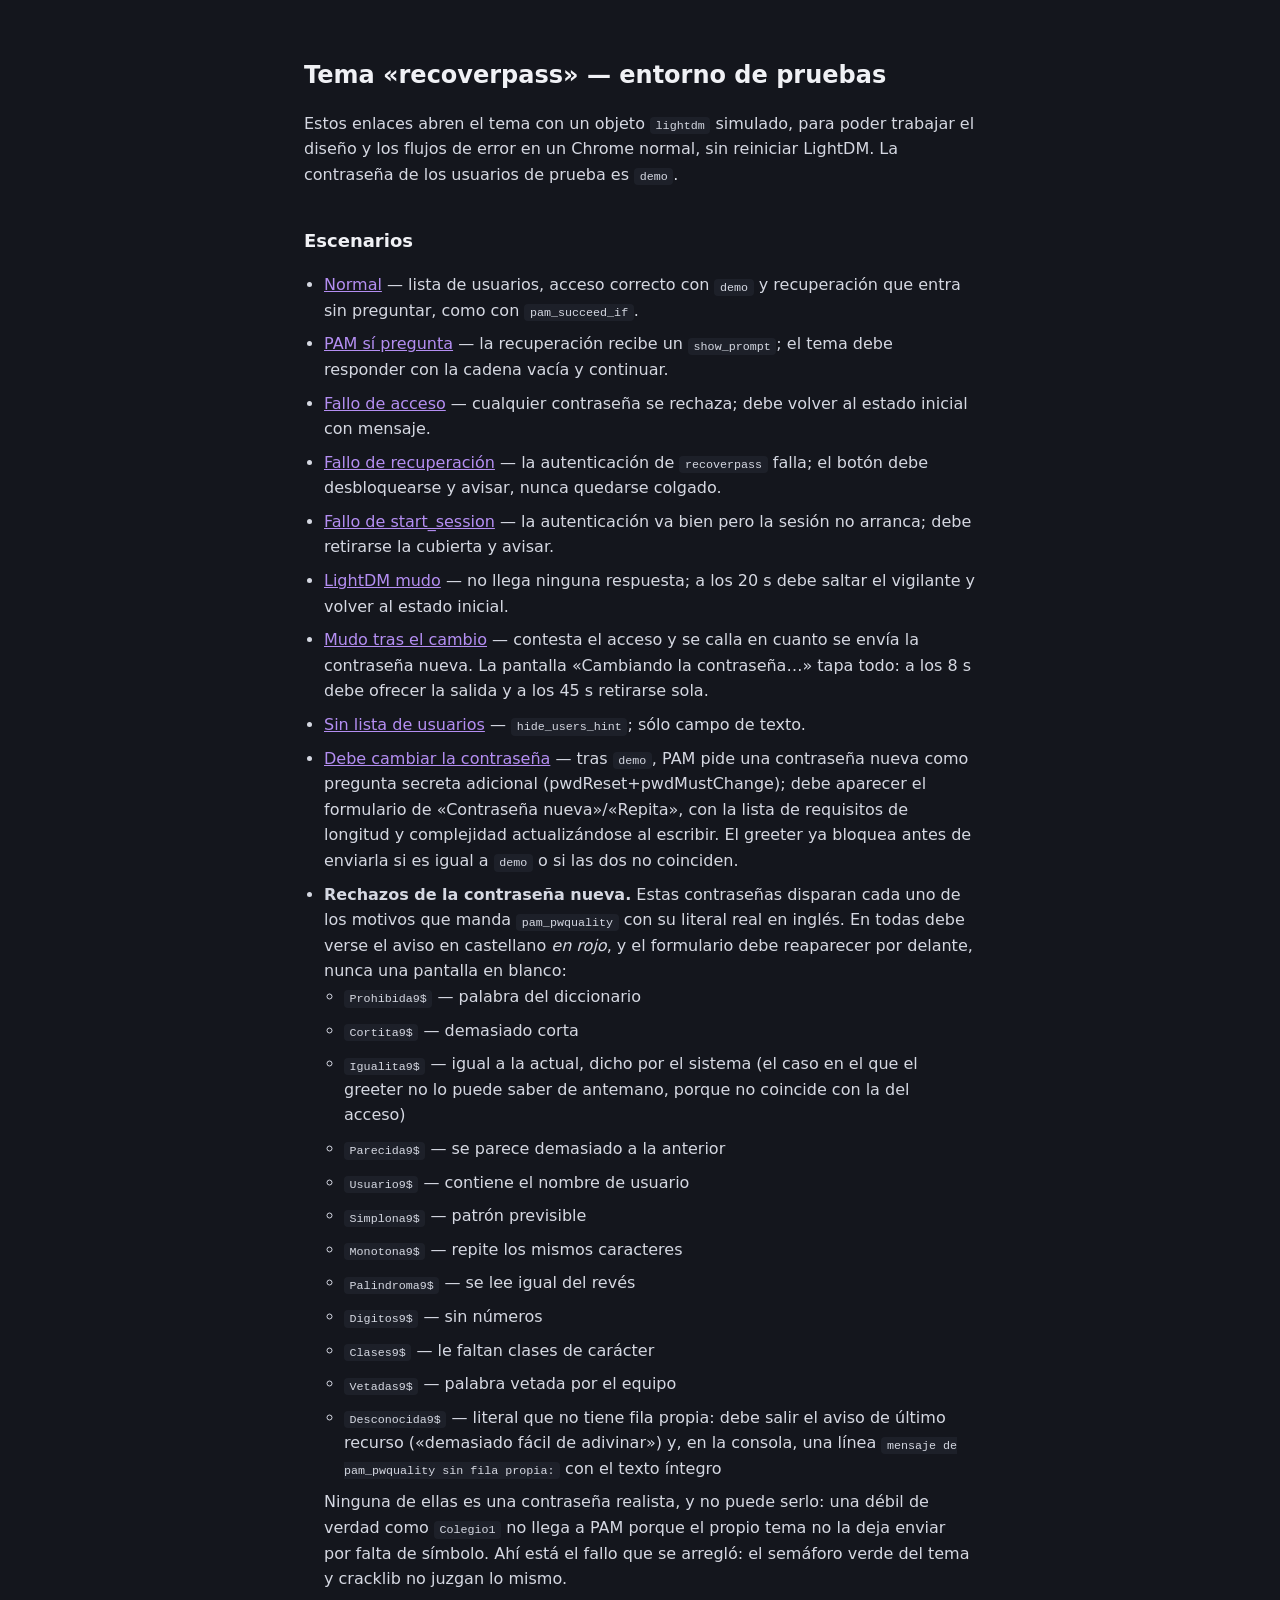
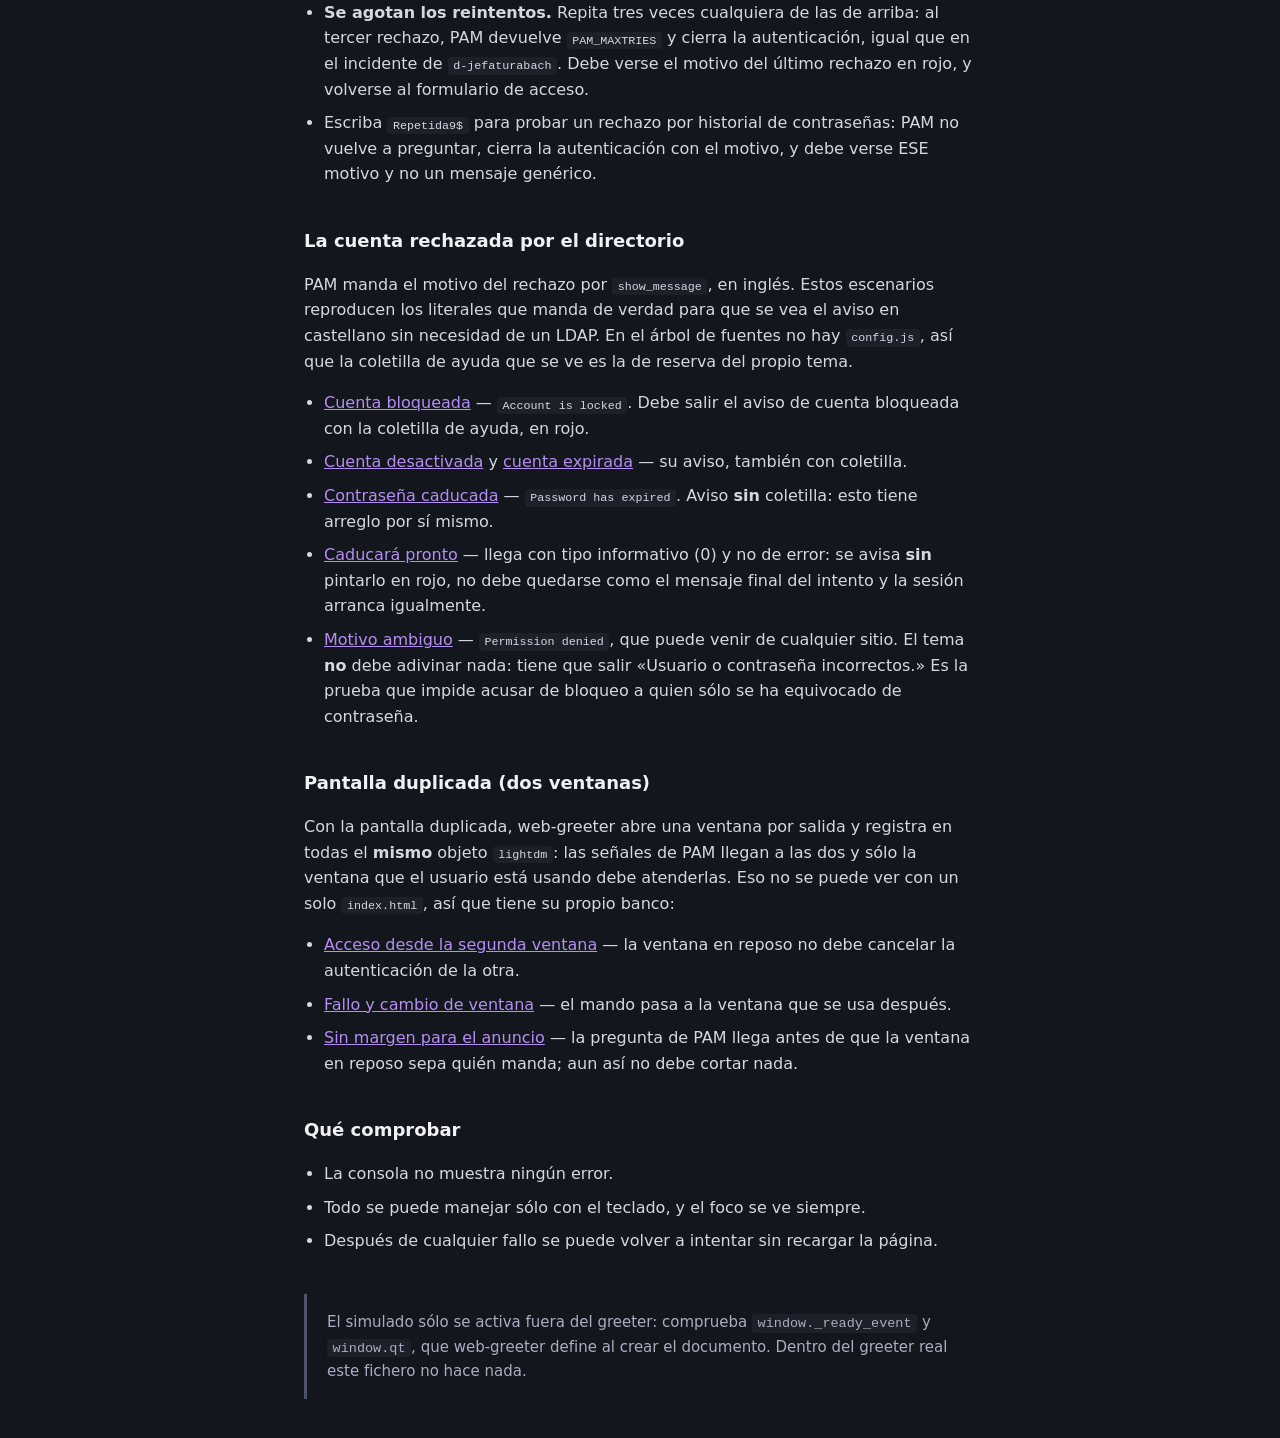
<file: recoverpass-greeter/theme/mock/index.html>
<!DOCTYPE html>
<html lang="es">
  <head>
    <meta charset="UTF-8" />
    <meta name="viewport" content="width=device-width, initial-scale=1" />
    <title>Tema recoverpass — entorno de pruebas</title>
    <style>
      body {
        margin: 0;
        padding: 2.5rem 1.5rem;
        background: #14161d;
        color: #f0f1f5;
        font-family: "Open Sans", "DejaVu Sans", sans-serif;
        line-height: 1.6;
      }
      main {
        max-width: 42rem;
        margin: 0 auto;
      }
      h1 {
        font-size: 1.5rem;
        font-weight: 600;
      }
      h2 {
        margin-top: 2.5rem;
        font-size: 1.125rem;
        font-weight: 600;
      }
      p,
      li {
        color: #d5d8e2;
      }
      code {
        padding: 0.1rem 0.35rem;
        background: #1d2029;
        border-radius: 4px;
        font-size: 0.9em;
      }
      ul {
        padding-left: 1.25rem;
      }
      li {
        margin-bottom: 0.5rem;
      }
      a {
        color: #b48ef2;
      }
      a:focus-visible {
        outline: 2px solid #b48ef2;
        outline-offset: 2px;
      }
      .nota {
        margin-top: 2.5rem;
        padding: 1rem 1.25rem;
        border-left: 3px solid #4d5468;
        color: #a9aec0;
        font-size: 0.9375rem;
      }
    </style>
  </head>
  <body>
    <main>
      <h1>Tema «recoverpass» — entorno de pruebas</h1>

      <p>
        Estos enlaces abren el tema con un objeto <code>lightdm</code> simulado,
        para poder trabajar el diseño y los flujos de error en un Chrome normal,
        sin reiniciar LightDM. La contraseña de los usuarios de prueba es
        <code>demo</code>.
      </p>

      <h2>Escenarios</h2>
      <ul>
        <li>
          <a href="../index.html">Normal</a> — lista de usuarios, acceso
          correcto con <code>demo</code> y recuperación que entra sin preguntar,
          como con <code>pam_succeed_if</code>.
        </li>
        <li>
          <a href="../index.html?prompt=1">PAM sí pregunta</a> — la recuperación
          recibe un <code>show_prompt</code>; el tema debe responder con la
          cadena vacía y continuar.
        </li>
        <li>
          <a href="../index.html?fallo=acceso">Fallo de acceso</a> — cualquier
          contraseña se rechaza; debe volver al estado inicial con mensaje.
        </li>
        <li>
          <a href="../index.html?fallo=recuperacion">Fallo de recuperación</a> —
          la autenticación de <code>recoverpass</code> falla; el botón debe
          desbloquearse y avisar, nunca quedarse colgado.
        </li>
        <li>
          <a href="../index.html?fallo=sesion">Fallo de start_session</a> — la
          autenticación va bien pero la sesión no arranca; debe retirarse la
          cubierta y avisar.
        </li>
        <li>
          <a href="../index.html?silencio=1">LightDM mudo</a> — no llega
          ninguna respuesta; a los 20 s debe saltar el vigilante y volver al
          estado inicial.
        </li>
        <li>
          <a href="../index.html?debecambiar=1&amp;silencio=cambio">Mudo tras el
          cambio</a> — contesta el acceso y se calla en cuanto se envía la
          contraseña nueva. La pantalla «Cambiando la contraseña…» tapa todo:
          a los 8 s debe ofrecer la salida y a los 45 s retirarse sola.
        </li>
        <li>
          <a href="../index.html?usuarios=0">Sin lista de usuarios</a> —
          <code>hide_users_hint</code>; sólo campo de texto.
        </li>
        <li>
          <a href="../index.html?debecambiar=1">Debe cambiar la contraseña</a>
          — tras <code>demo</code>, PAM pide una contraseña nueva como
          pregunta secreta adicional (pwdReset+pwdMustChange); debe aparecer
          el formulario de «Contraseña nueva»/«Repita», con la lista de
          requisitos de longitud y complejidad actualizándose al escribir.
          El greeter ya bloquea antes de enviarla si es igual a
          <code>demo</code> o si las dos no coinciden.
        </li>
        <li>
          <strong>Rechazos de la contraseña nueva.</strong> Estas contraseñas
          disparan cada uno de los motivos que manda <code>pam_pwquality</code>
          con su literal real en inglés. En todas debe verse el aviso en
          castellano <em>en rojo</em>, y el formulario debe reaparecer por
          delante, nunca una pantalla en blanco:
          <ul>
            <li><code>Prohibida9$</code> — palabra del diccionario</li>
            <li><code>Cortita9$</code> — demasiado corta</li>
            <li><code>Igualita9$</code> — igual a la actual, dicho por el
              sistema (el caso en el que el greeter no lo puede saber de
              antemano, porque no coincide con la del acceso)</li>
            <li><code>Parecida9$</code> — se parece demasiado a la anterior</li>
            <li><code>Usuario9$</code> — contiene el nombre de usuario</li>
            <li><code>Simplona9$</code> — patrón previsible</li>
            <li><code>Monotona9$</code> — repite los mismos caracteres</li>
            <li><code>Palindroma9$</code> — se lee igual del revés</li>
            <li><code>Digitos9$</code> — sin números</li>
            <li><code>Clases9$</code> — le faltan clases de carácter</li>
            <li><code>Vetadas9$</code> — palabra vetada por el equipo</li>
            <li><code>Desconocida9$</code> — literal que no tiene fila propia:
              debe salir el aviso de último recurso («demasiado fácil de
              adivinar») y, en la consola, una línea
              <code>mensaje de pam_pwquality sin fila propia:</code> con el
              texto íntegro</li>
          </ul>
          Ninguna de ellas es una contraseña realista, y no puede serlo: una
          débil de verdad como <code>Colegio1</code> no llega a PAM porque el
          propio tema no la deja enviar por falta de símbolo. Ahí está el fallo
          que se arregló: el semáforo verde del tema y cracklib no juzgan lo
          mismo.
        </li>
        <li>
          <strong>Se agotan los reintentos.</strong> Repita tres veces
          cualquiera de las de arriba: al tercer rechazo, PAM devuelve
          <code>PAM_MAXTRIES</code> y cierra la autenticación, igual que en el
          incidente de <code>d-jefaturabach</code>. Debe verse el motivo del
          último rechazo en rojo, y volverse al formulario de acceso.
        </li>
        <li>
          Escriba <code>Repetida9$</code> para probar un rechazo por historial
          de contraseñas: PAM no vuelve a preguntar, cierra la autenticación
          con el motivo, y debe verse ESE motivo y no un mensaje genérico.
        </li>
      </ul>

      <h2>La cuenta rechazada por el directorio</h2>

      <p>
        PAM manda el motivo del rechazo por <code>show_message</code>, en
        inglés. Estos escenarios reproducen los literales que manda de verdad
        para que se vea el aviso en castellano sin necesidad de un LDAP. En el
        árbol de fuentes no hay <code>config.js</code>, así que la coletilla de
        ayuda que se ve es la de reserva del propio tema.
      </p>

      <ul>
        <li>
          <a href="../index.html?rechazo=bloqueada">Cuenta bloqueada</a> —
          <code>Account is locked</code>. Debe salir el aviso de cuenta
          bloqueada con la coletilla de ayuda, en rojo.
        </li>
        <li>
          <a href="../index.html?rechazo=desactivada">Cuenta desactivada</a> y
          <a href="../index.html?rechazo=expirada">cuenta expirada</a> — su
          aviso, también con coletilla.
        </li>
        <li>
          <a href="../index.html?rechazo=caducada">Contraseña caducada</a> —
          <code>Password has expired</code>. Aviso <strong>sin</strong>
          coletilla: esto tiene arreglo por sí mismo.
        </li>
        <li>
          <a href="../index.html?rechazo=avisocaducidad">Caducará pronto</a> —
          llega con tipo informativo (0) y no de error: se avisa
          <strong>sin</strong> pintarlo en rojo, no debe quedarse como el
          mensaje final del intento y la sesión arranca igualmente.
        </li>
        <li>
          <a href="../index.html?rechazo=desconocido">Motivo ambiguo</a> —
          <code>Permission denied</code>, que puede venir de cualquier sitio.
          El tema <strong>no</strong> debe adivinar nada: tiene que salir
          «Usuario o contraseña incorrectos.» Es la prueba que impide acusar de
          bloqueo a quien sólo se ha equivocado de contraseña.
        </li>
      </ul>

      <h2>Pantalla duplicada (dos ventanas)</h2>

      <p>
        Con la pantalla duplicada, web-greeter abre una ventana por salida y
        registra en todas el <strong>mismo</strong> objeto <code>lightdm</code>:
        las señales de PAM llegan a las dos y sólo la ventana que el usuario
        está usando debe atenderlas. Eso no se puede ver con un solo
        <code>index.html</code>, así que tiene su propio banco:
      </p>

      <ul>
        <li>
          <a href="dos-pantallas.html?caso=1">Acceso desde la segunda ventana</a>
          — la ventana en reposo no debe cancelar la autenticación de la otra.
        </li>
        <li>
          <a href="dos-pantallas.html?caso=2">Fallo y cambio de ventana</a> — el
          mando pasa a la ventana que se usa después.
        </li>
        <li>
          <a href="dos-pantallas.html?caso=3">Sin margen para el anuncio</a> —
          la pregunta de PAM llega antes de que la ventana en reposo sepa quién
          manda; aun así no debe cortar nada.
        </li>
      </ul>

      <h2>Qué comprobar</h2>
      <ul>
        <li>La consola no muestra ningún error.</li>
        <li>
          Todo se puede manejar sólo con el teclado, y el foco se ve siempre.
        </li>
        <li>
          Después de cualquier fallo se puede volver a intentar sin recargar la
          página.
        </li>
      </ul>

      <div class="nota">
        El simulado sólo se activa fuera del greeter: comprueba
        <code>window._ready_event</code> y <code>window.qt</code>, que
        web-greeter define al crear el documento. Dentro del greeter real este
        fichero no hace nada.
      </div>
    </main>
  </body>
</html>
</file>
